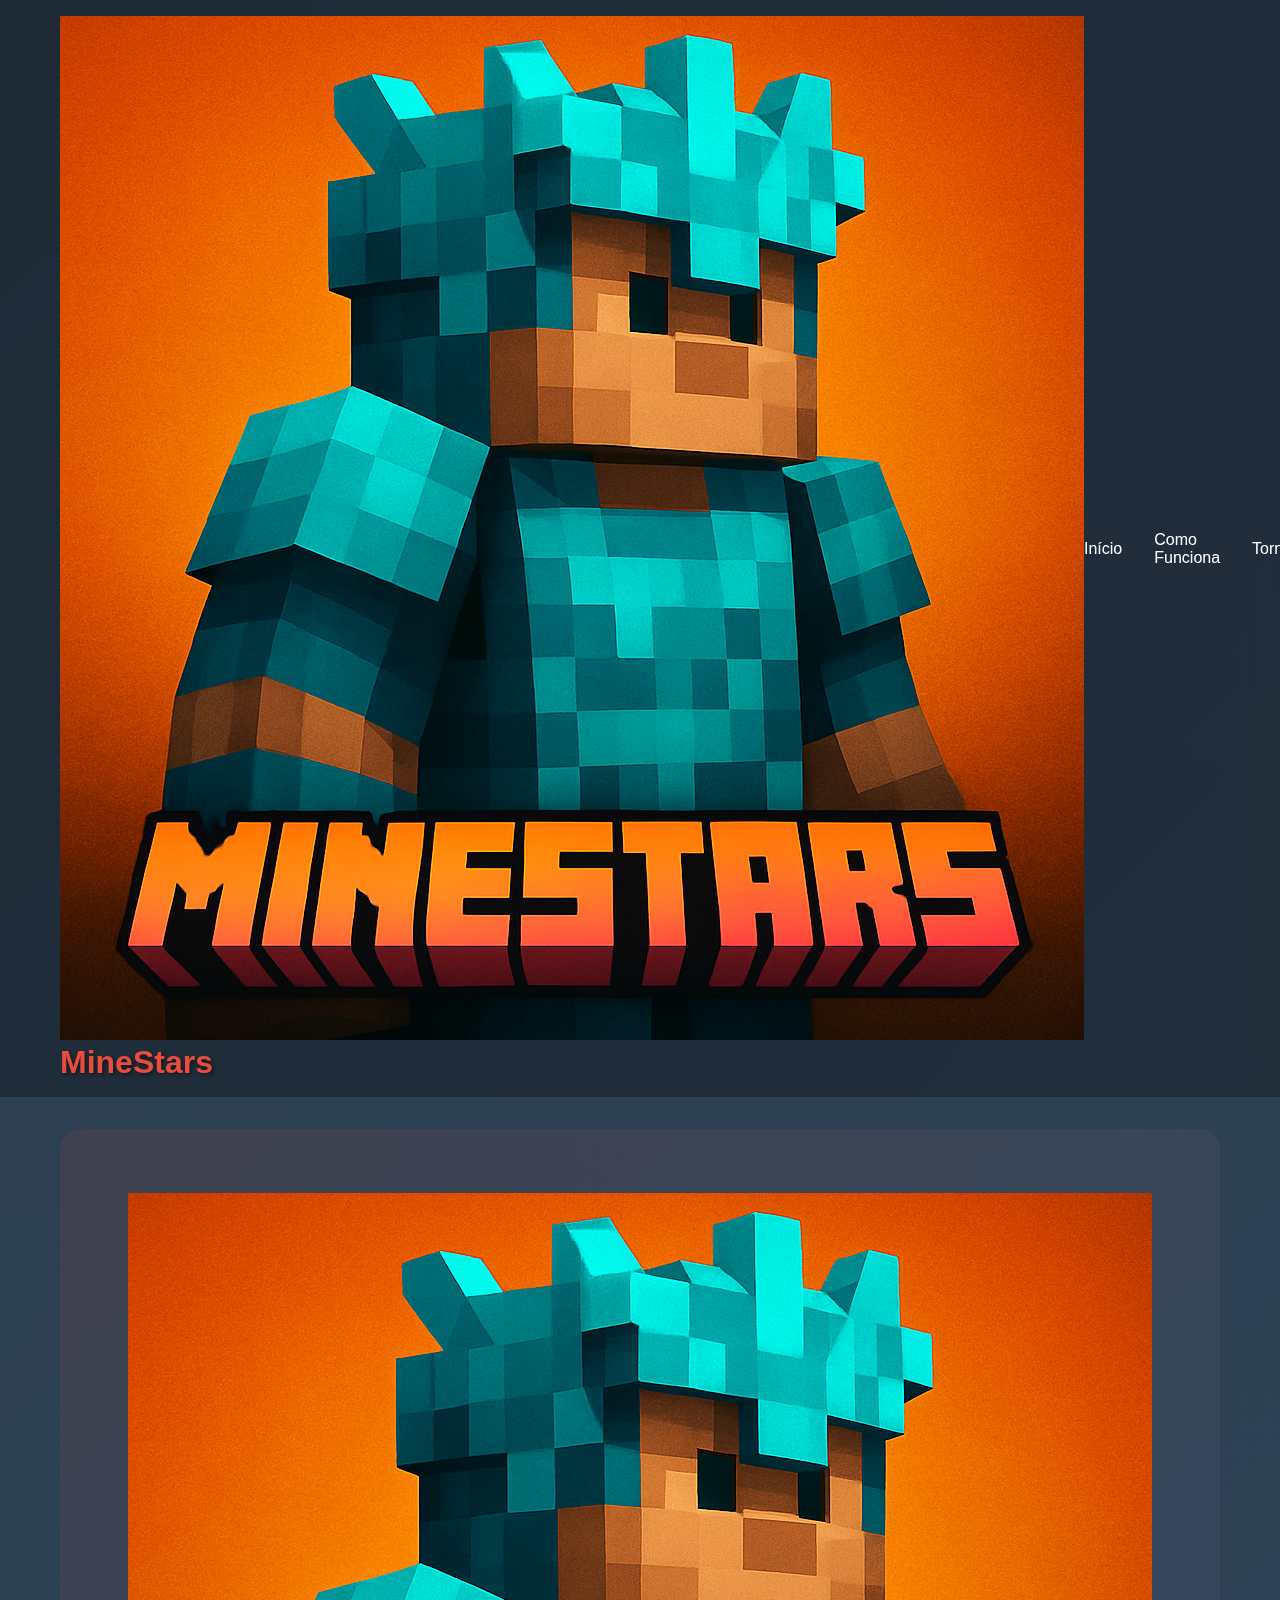
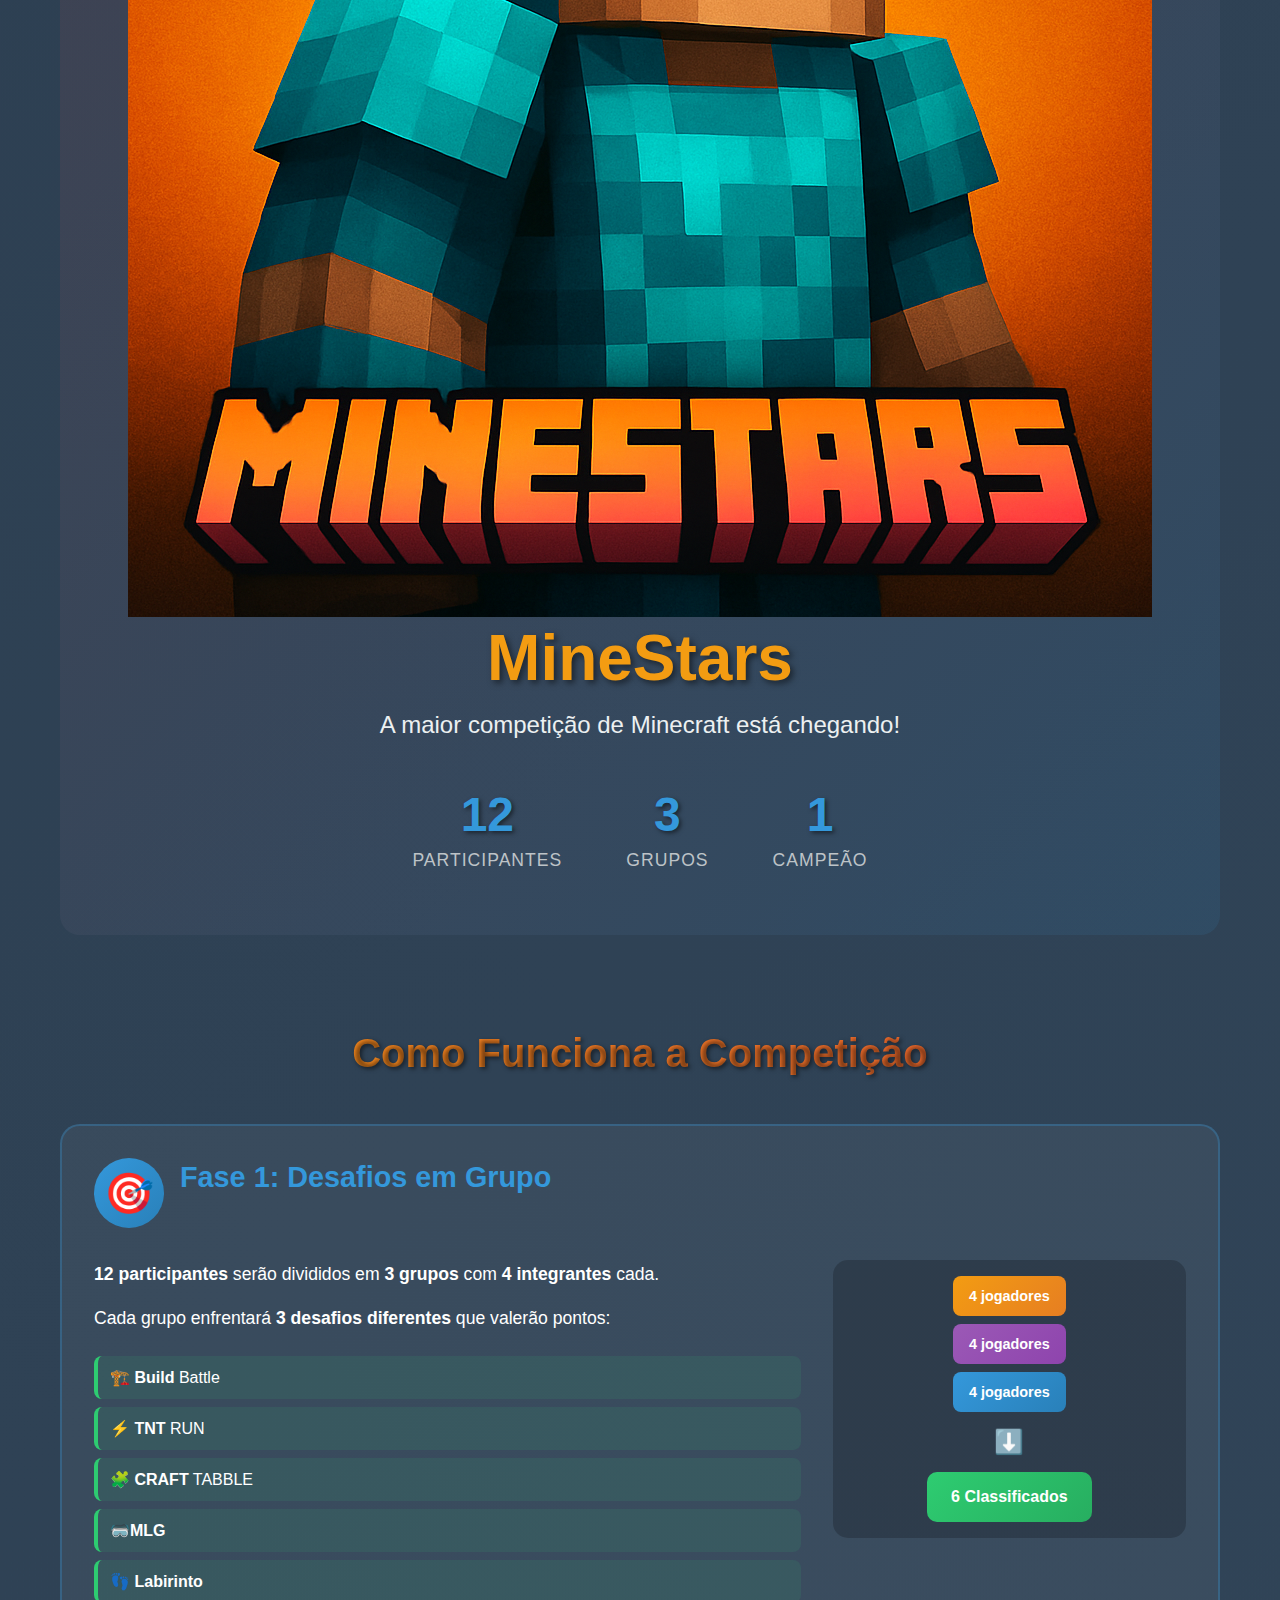
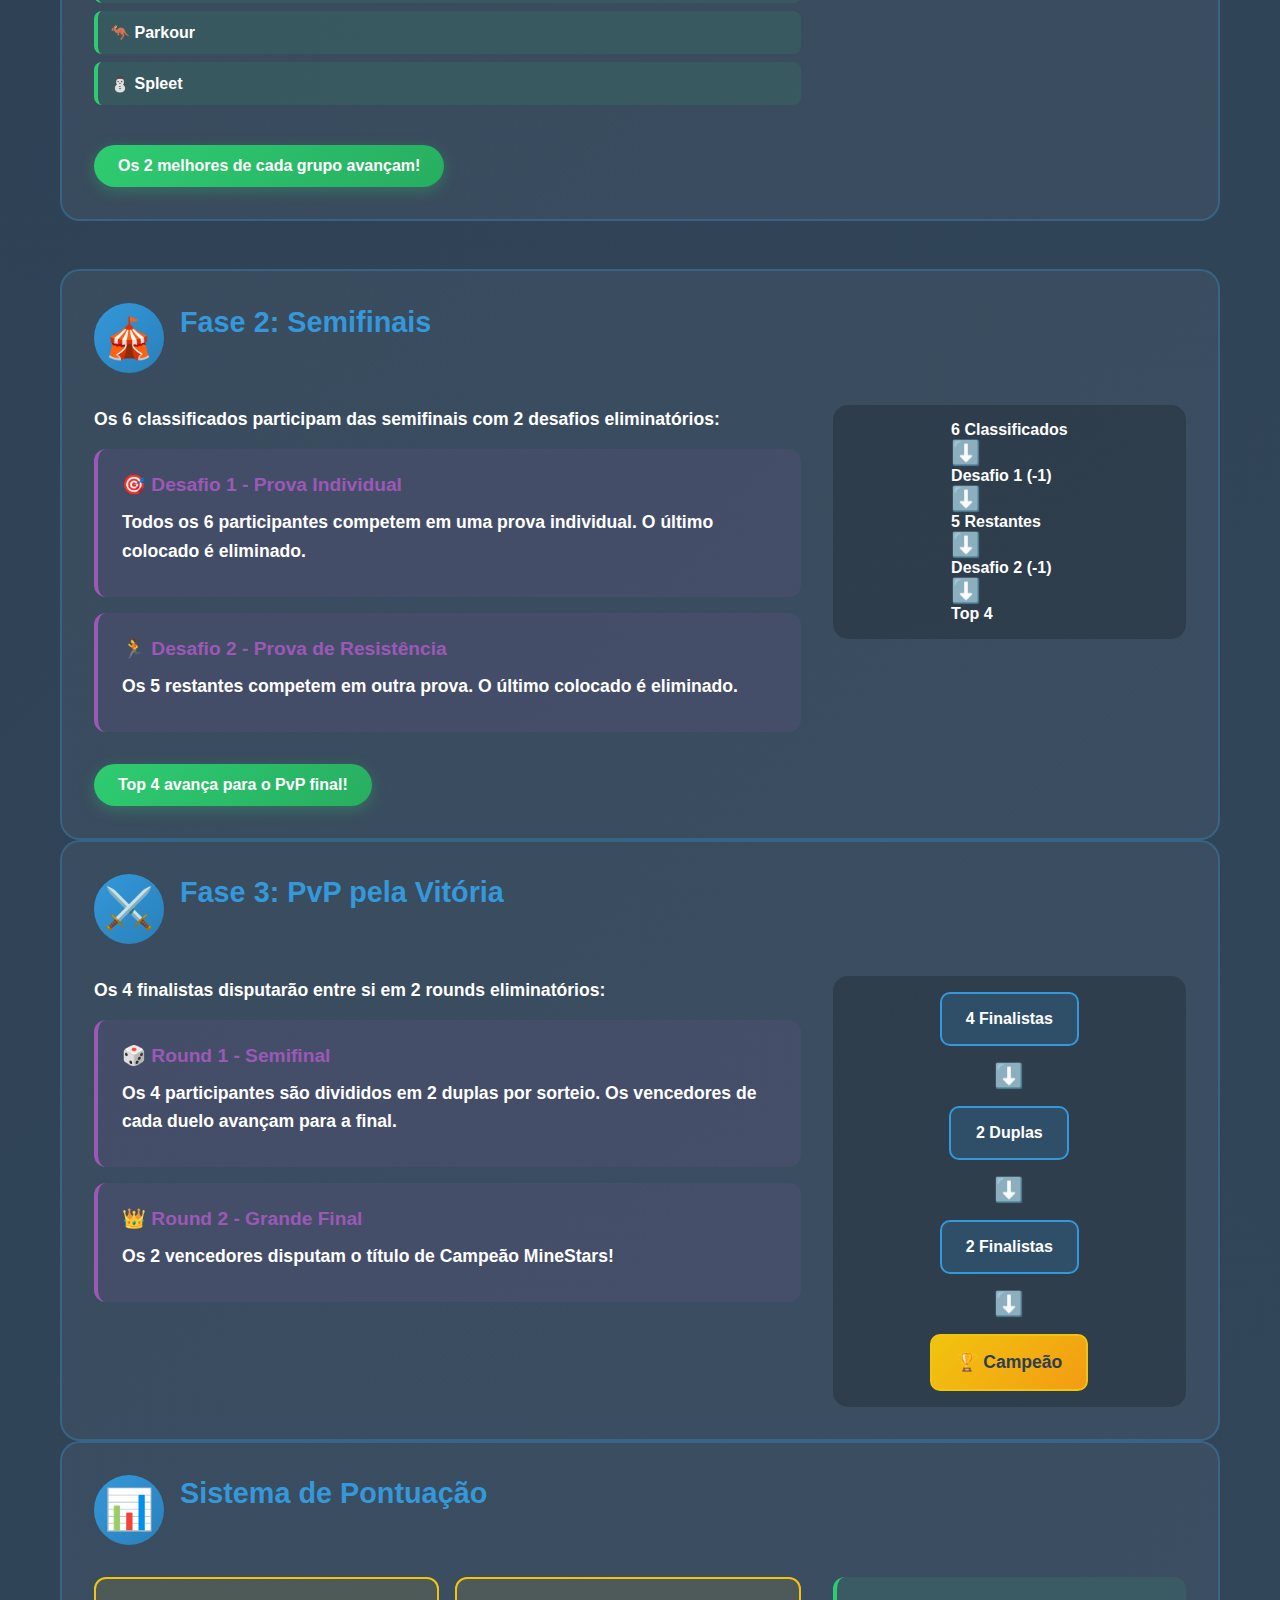
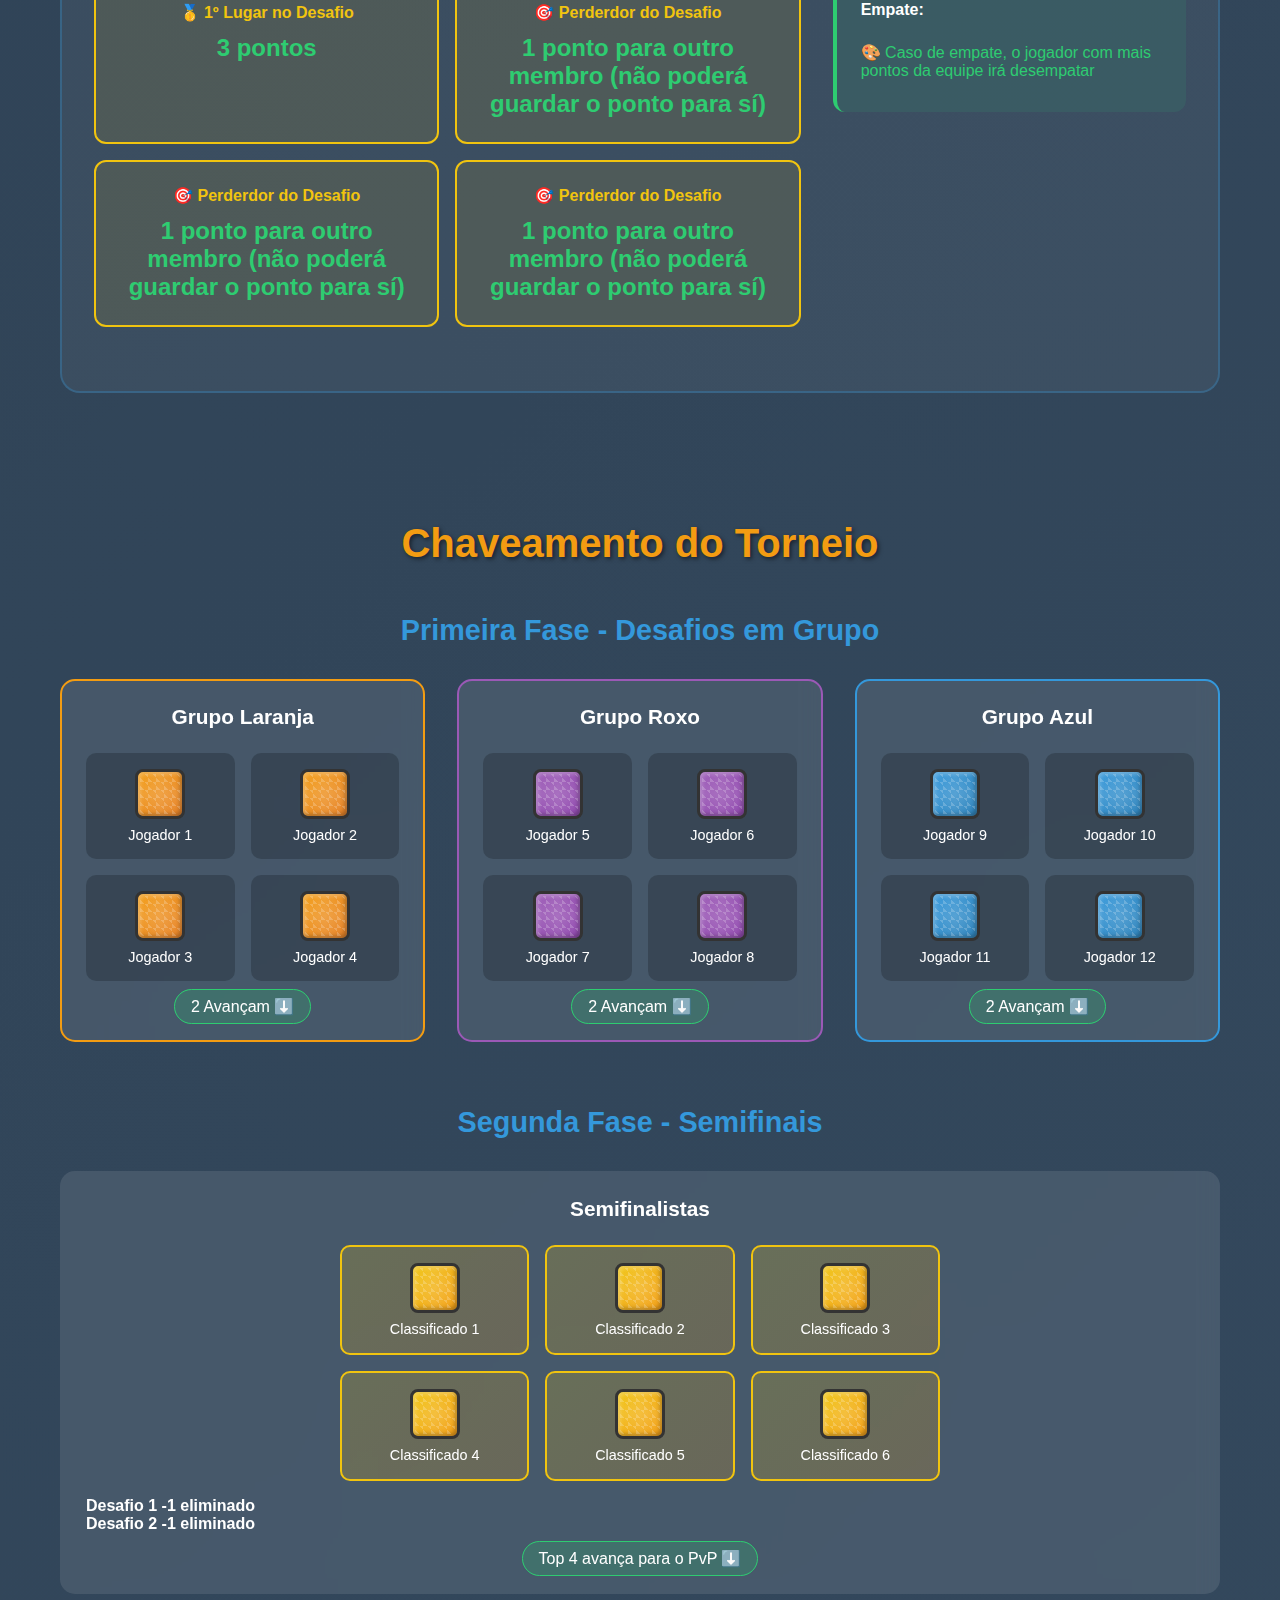
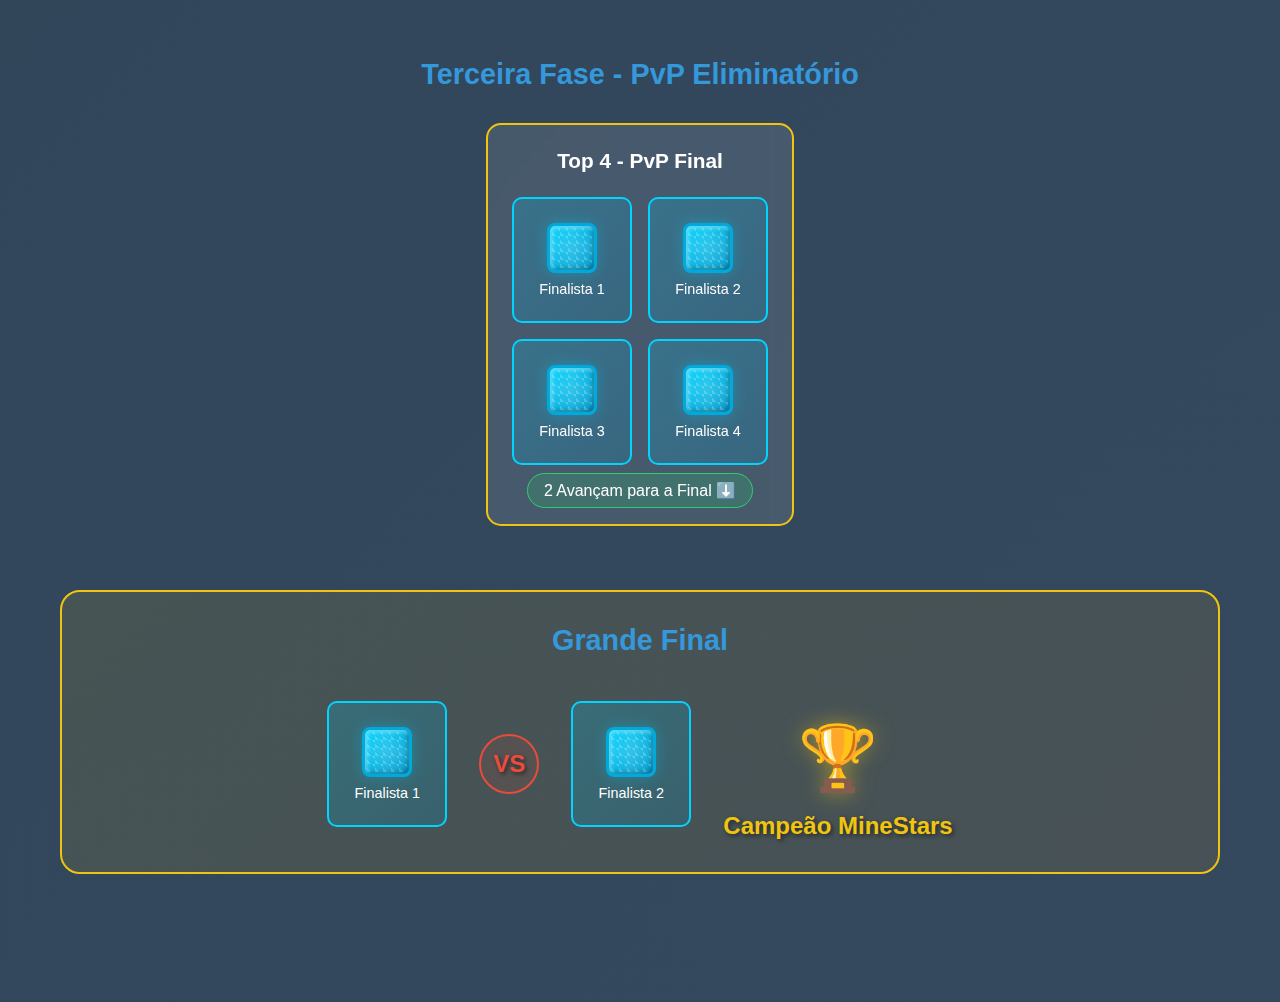
<file: index.html>
<!DOCTYPE html>
<html lang="pt-BR">
<head>
    <meta charset="UTF-8">
    <meta name="viewport" content="width=device-width, initial-scale=1.0">
    <title>MineStars - Competição Minecraft</title>
         <link rel="icon" type="image/png" sizes="32x32" href="fts/Minestars.png" />
    <link rel="stylesheet" href="styles.css">
</head>
<body>
    <header class="header">
        <div class="container">
            <div class="logo">
                <img src="fts/Minestars.png" alt="MineStars Logo" class="logo-icon">
                <h1>MineStars</h1>
            </div>
            <nav class="nav">
                <a href="#inicio" class="nav-link">Início</a>
                <a href="#como-funciona" class="nav-link">Como Funciona</a>
                <a href="#torneio" class="nav-link">Torneio</a>
                <a href="#inscricao" class="nav-link inscricao-btn">Inscrição</a>
            </nav>
        </div>
    </header>

    <main class="main">
        <div class="container">
            <!-- Seção Início -->
            <section id="inicio" class="hero-section">
                <img src="fts/Minestars.png" alt="MineStars Logo" class="hero-logo">
                <h1 class="hero-title">MineStars</h1>
                <p class="hero-subtitle">A maior competição de Minecraft está chegando!</p>
                <div class="hero-stats">
                    <div class="stat-item">
                        <span class="stat-number">12</span>
                        <span class="stat-label">Participantes</span>
                    </div>
                    <div class="stat-item">
                        <span class="stat-number">3</span>
                        <span class="stat-label">Grupos</span>
                    </div>
                    <div class="stat-item">
                        <span class="stat-number">1</span>
                        <span class="stat-label">Campeão</span>
                    </div>
                </div>
            </section>

            <!-- Seção Como Funciona -->
            <section id="como-funciona" class="rules-section">
                <h2 class="section-title">Como Funciona a Competição</h2>
                
                <div class="rules-container">
                    <!-- Fase 1 -->
                    <div class="rule-phase">
                        <div class="phase-header">
                            <div class="phase-icon">🎯</div>
                            <h3 class="phase-title">Fase 1: Desafios em Grupo</h3>
                        </div>
                        <div class="phase-content">
                            <div class="phase-description">
                                <p><strong>12 participantes</strong> serão divididos em <strong>3 grupos</strong> com <strong>4 integrantes</strong> cada.</p>
                                <p>Cada grupo enfrentará <strong>3 desafios diferentes</strong> que valerão pontos:</p>
                                <ul class="challenge-list">
                                    <li>🏗️ <strong>Build</strong> Battle</li>
                                    <li>⚡ <strong>TNT</strong> RUN</li>
                                    <li>🧩 <strong>CRAFT</strong> TABBLE</li>
                                    <li>🥽<strong>MLG</li>
                                    <li>👣 <strong>Labirinto</li>
                                    <li>🦘 <strong>Parkour</li>
                                    <li>⛄ <strong>Spleet</li>
                                </ul>
                                <div class="advancement-info">
                                    <span class="advancement-badge">Os 2 melhores de cada grupo avançam!</span>
                                </div>
                            </div>
                            <div class="phase-visual">
                                <div class="groups-mini">
                                    <div class="mini-group orange">4 jogadores</div>
                                    <div class="mini-group purple">4 jogadores</div>
                                    <div class="mini-group blue">4 jogadores</div>
                                </div>
                                <div class="arrow-down">⬇️</div>
                                <div class="qualified-mini">6 Classificados</div>
                            </div>
                        </div>
                    </div>

                    <!-- Fase 2 -->
                    <div class="rule-phase">
                        <div class="phase-header">
                            <div class="phase-icon">🎪</div>
                            <h3 class="phase-title">Fase 2: Semifinais</h3>
                        </div>
                        <div class="phase-content">
                            <div class="phase-description">
                                <p>Os <strong>6 classificados</strong> participam das semifinais com <strong>2 desafios eliminatórios</strong>:</p>
                                
                                <div class="round-info">
                                    <h4>🎯 Desafio 1 - Prova Individual</h4>
                                    <p>Todos os 6 participantes competem em uma prova individual. O <strong>último colocado é eliminado</strong>.</p>
                                </div>

                                <div class="round-info">
                                    <h4>🏃 Desafio 2 - Prova de Resistência</h4>
                                    <p>Os 5 restantes competem em outra prova. O <strong>último colocado é eliminado</strong>.</p>
                                </div>

                                <div class="advancement-info">
                                    <span class="advancement-badge">Top 4 avança para o PvP final!</span>
                                </div>
                            </div>
                            <div class="phase-visual">
                                <div class="semifinal-flow">
                                    <div class="semifinal-step">6 Classificados</div>
                                    <div class="arrow-down">⬇️</div>
                                    <div class="semifinal-step">Desafio 1 (-1)</div>
                                    <div class="arrow-down">⬇️</div>
                                    <div class="semifinal-step">5 Restantes</div>
                                    <div class="arrow-down">⬇️</div>
                                    <div class="semifinal-step">Desafio 2 (-1)</div>
                                    <div class="arrow-down">⬇️</div>
                                    <div class="semifinal-step top4">Top 4</div>
                                </div>
                            </div>
                        </div>
                    </div>

                    <!-- Fase 3 -->
                    <div class="rule-phase">
                        <div class="phase-header">
                            <div class="phase-icon">⚔️</div>
                            <h3 class="phase-title">Fase 3: PvP pela Vitória</h3>
                        </div>
                        <div class="phase-content">
                            <div class="phase-description">
                                <p>Os <strong>4 finalistas</strong> disputarão entre si em <strong>2 rounds eliminatórios</strong>:</p>
                                
                                <div class="round-info">
                                    <h4>🎲 Round 1 - Semifinal</h4>
                                    <p>Os 4 participantes são divididos em <strong>2 duplas</strong> por sorteio. Os vencedores de cada duelo avançam para a final.</p>
                                </div>

                                <div class="round-info">
                                    <h4>👑 Round 2 - Grande Final</h4>
                                    <p>Os <strong>2 vencedores</strong> disputam o título de <strong>Campeão MineStars</strong>!</p>
                                </div>
                            </div>
                            <div class="phase-visual">
                                <div class="pvp-flow">
                                    <div class="pvp-step">4 Finalistas</div>
                                    <div class="arrow-down">⬇️</div>
                                    <div class="pvp-step">2 Duplas</div>
                                    <div class="arrow-down">⬇️</div>
                                    <div class="pvp-step">2 Finalistas</div>
                                    <div class="arrow-down">⬇️</div>
                                    <div class="pvp-step champion">🏆 Campeão</div>
                                </div>
                            </div>
                        </div>
                    </div>

                    <!-- Sistema de Pontuação -->
                    <div class="rule-phase">
                        <div class="phase-header">
                            <div class="phase-icon">📊</div>
                            <h3 class="phase-title">Sistema de Pontuação</h3>
                        </div>
                        <div class="phase-content">
                            <div class="scoring-grid">
                                <div class="scoring-item">
                                    <h4>🥇 1º Lugar no Desafio</h4>
                                    <span class="points">3 pontos</span>
                                </div>
                                <div class="scoring-item">
                                    <h4>🎯 Perderdor do Desafio</h4>
                                    <span class="points">1 ponto para outro membro (não poderá guardar o ponto para sí) </span>
                                </div>
                                <div class="scoring-item">
                                    <h4>🎯 Perderdor do Desafio</h4>
                                    <span class="points">1 ponto para outro membro (não poderá guardar o ponto para sí)</span>
                                </div>
                                <div class="scoring-item">
                                    <h4>🎯 Perderdor do Desafio</h4>
                                    <span class="points">1 ponto para outro membro (não poderá guardar o ponto para sí)</span>
                                </div>
                            </div>
                            <div class="bonus-info">
                                <p><strong>Empate:</strong></p>
                                <ul>
                                    <li>🎨 Caso de empate, o jogador com mais pontos da equipe irá desempatar</li>
                                </ul>
                            </div>
                        </div>
                    </div>
                </div>
            </section>

            <!-- Seção do Torneio -->
            <section id="torneio" class="tournament-section">
                <h2 class="tournament-title">Chaveamento do Torneio</h2>
                
                <!-- Primeira Fase -->
                <div class="phase">
                    <h3 class="phase-title">Primeira Fase - Desafios em Grupo</h3>
                    <div class="groups-container">
                        <!-- Grupo Laranja -->
                        <div class="group orange-group">
                            <h4 class="group-title">Grupo Laranja</h4>
                            <div class="players-grid">
                                <div class="player-block">
                                    <div class="minecraft-block orange"></div>
                                    <span class="player-name">Jogador 1</span>
                                </div>
                                <div class="player-block">
                                    <div class="minecraft-block orange"></div>
                                    <span class="player-name">Jogador 2</span>
                                </div>
                                <div class="player-block">
                                    <div class="minecraft-block orange"></div>
                                    <span class="player-name">Jogador 3</span>
                                </div>
                                <div class="player-block">
                                    <div class="minecraft-block orange"></div>
                                    <span class="player-name">Jogador 4</span>
                                </div>
                            </div>
                            <div class="advancement">
                                <span class="advancement-text">2 Avançam ⬇️</span>
                            </div>
                        </div>

                        <!-- Grupo Roxo -->
                        <div class="group purple-group">
                            <h4 class="group-title">Grupo Roxo</h4>
                            <div class="players-grid">
                                <div class="player-block">
                                    <div class="minecraft-block purple"></div>
                                    <span class="player-name">Jogador 5</span>
                                </div>
                                <div class="player-block">
                                    <div class="minecraft-block purple"></div>
                                    <span class="player-name">Jogador 6</span>
                                </div>
                                <div class="player-block">
                                    <div class="minecraft-block purple"></div>
                                    <span class="player-name">Jogador 7</span>
                                </div>
                                <div class="player-block">
                                    <div class="minecraft-block purple"></div>
                                    <span class="player-name">Jogador 8</span>
                                </div>
                            </div>
                            <div class="advancement">
                                <span class="advancement-text">2 Avançam ⬇️</span>
                            </div>
                        </div>

                        <!-- Grupo Azul -->
                        <div class="group blue-group">
                            <h4 class="group-title">Grupo Azul</h4>
                            <div class="players-grid">
                                <div class="player-block">
                                    <div class="minecraft-block blue"></div>
                                    <span class="player-name">Jogador 9</span>
                                </div>
                                <div class="player-block">
                                    <div class="minecraft-block blue"></div>
                                    <span class="player-name">Jogador 10</span>
                                </div>
                                <div class="player-block">
                                    <div class="minecraft-block blue"></div>
                                    <span class="player-name">Jogador 11</span>
                                </div>
                                <div class="player-block">
                                    <div class="minecraft-block blue"></div>
                                    <span class="player-name">Jogador 12</span>
                                </div>
                            </div>
                            <div class="advancement">
                                <span class="advancement-text">2 Avançam ⬇️</span>
                            </div>
                        </div>
                    </div>
                </div>

                <!-- Segunda Fase -->
                <div class="phase">
                    <h3 class="phase-title">Segunda Fase - Semifinais</h3>
                    <div class="groups-container">
                        <!-- Semifinalistas -->
                        <div class="group semifinal-group">
                            <h4 class="group-title">Semifinalistas</h4>
                            <div class="players-grid semifinal">
                                <div class="player-block qualified">
                                    <div class="minecraft-block gold"></div>
                                    <span class="player-name">Classificado 1</span>
                                </div>
                                <div class="player-block qualified">
                                    <div class="minecraft-block gold"></div>
                                    <span class="player-name">Classificado 2</span>
                                </div>
                                <div class="player-block qualified">
                                    <div class="minecraft-block gold"></div>
                                    <span class="player-name">Classificado 3</span>
                                </div>
                                <div class="player-block qualified">
                                    <div class="minecraft-block gold"></div>
                                    <span class="player-name">Classificado 4</span>
                                </div>
                                <div class="player-block qualified">
                                    <div class="minecraft-block gold"></div>
                                    <span class="player-name">Classificado 5</span>
                                </div>
                                <div class="player-block qualified">
                                    <div class="minecraft-block gold"></div>
                                    <span class="player-name">Classificado 6</span>
                                </div>
                            </div>
                            <div class="semifinal-challenges">
                                <div class="challenge-round">
                                    <span class="challenge-name">Desafio 1</span>
                                    <span class="elimination">-1 eliminado</span>
                                </div>
                                <div class="challenge-round">
                                    <span class="challenge-name">Desafio 2</span>
                                    <span class="elimination">-1 eliminado</span>
                                </div>
                            </div>
                            <div class="advancement">
                                <span class="advancement-text">Top 4 avança para o PvP ⬇️</span>
                            </div>
                        </div>
                    </div>
                </div>

                <!-- Terceira Fase -->
                <div class="phase">
                    <h3 class="phase-title">Terceira Fase - PvP Eliminatório</h3>
                    <div class="groups-container">
                        <!-- Top 4 para PvP -->
                        <div class="group pvp-group">
                            <h4 class="group-title">Top 4 - PvP Final</h4>
                            <div class="players-grid final-four">
                                <div class="player-block finalist">
                                    <div class="minecraft-block diamond"></div>
                                    <span class="player-name">Finalista 1</span>
                                </div>
                                <div class="player-block finalist">
                                    <div class="minecraft-block diamond"></div>
                                    <span class="player-name">Finalista 2</span>
                                </div>
                                <div class="player-block finalist">
                                    <div class="minecraft-block diamond"></div>
                                    <span class="player-name">Finalista 3</span>
                                </div>
                                <div class="player-block finalist">
                                    <div class="minecraft-block diamond"></div>
                                    <span class="player-name">Finalista 4</span>
                                </div>
                            </div>
                            <div class="advancement">
                                <span class="advancement-text">2 Avançam para a Final ⬇️</span>
                            </div>
                        </div>
                    </div>
                </div>

                <!-- Final -->
                <div class="phase final-phase">
                    <h3 class="phase-title">Grande Final</h3>
                    <div class="final-container">
                        <div class="final-players">
                            <div class="player-block finalist">
                                <div class="minecraft-block diamond"></div>
                                <span class="player-name">Finalista 1</span>
                            </div>
                            <div class="vs">VS</div>
                            <div class="player-block finalist">
                                <div class="minecraft-block diamond"></div>
                                <span class="player-name">Finalista 2</span>
                            </div>
                        <div class="trophy">
                            <div class="trophy-icon">🏆</div>
                            <span class="trophy-text">Campeão MineStars</span>
                        </div>
                    </div>
                </div>
            </section>
        </div>
    </main>

    <script src="script.js"></script>
</body>
</html>
</file>
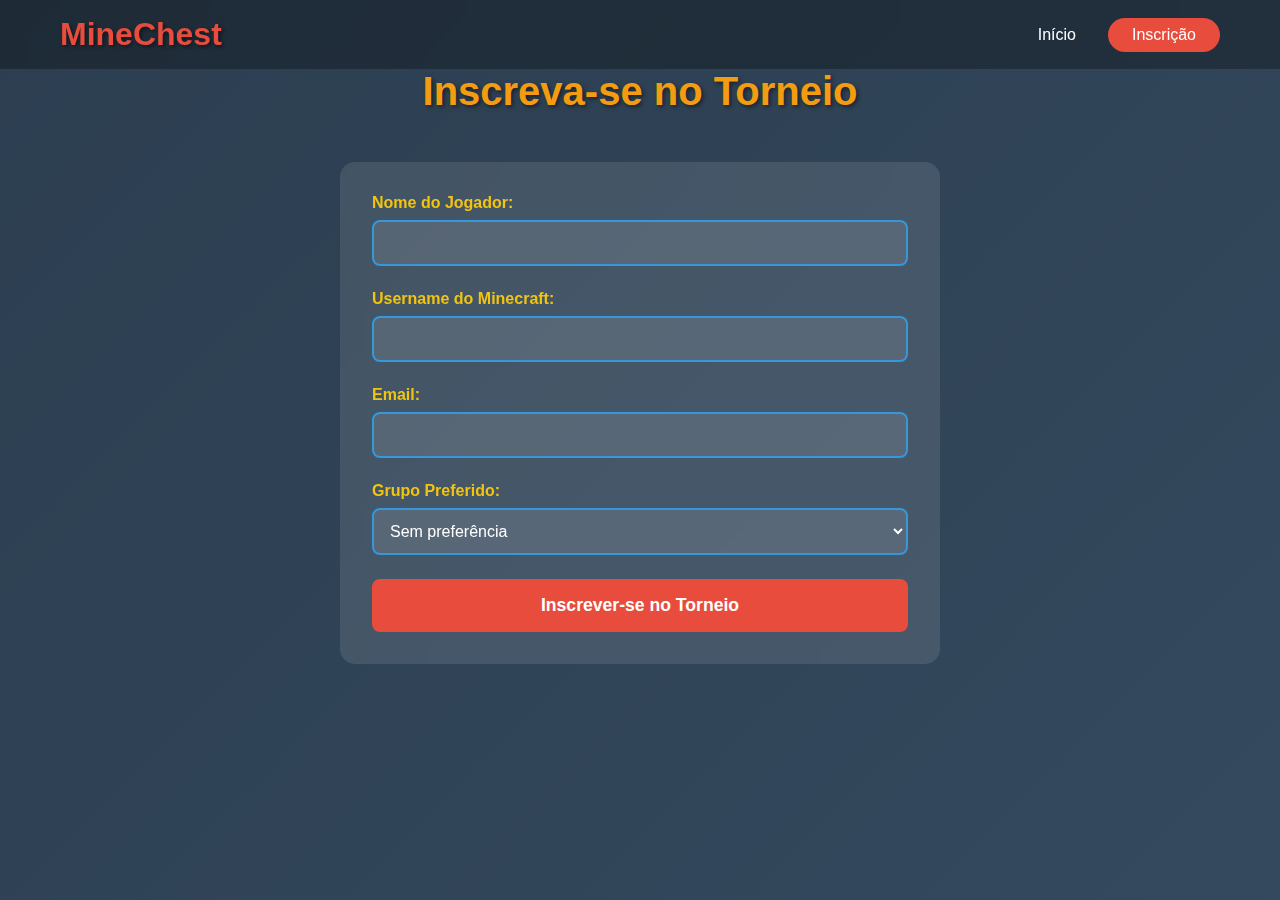
<file: inscricao.html>
<!DOCTYPE html>
<html lang="pt-BR">
<head>
    <meta charset="UTF-8">
    <meta name="viewport" content="width=device-width, initial-scale=1.0">
    <title>Inscrição - MineChest</title>
    <link rel="stylesheet" href="styles.css">
    <style>
        .form-container {
            max-width: 600px;
            margin: 2rem auto;
            background: rgba(255, 255, 255, 0.1);
            padding: 2rem;
            border-radius: 15px;
            backdrop-filter: blur(10px);
        }
        
        .form-group {
            margin-bottom: 1.5rem;
        }
        
        .form-group label {
            display: block;
            margin-bottom: 0.5rem;
            color: #f1c40f;
            font-weight: bold;
        }
        
        .form-group input,
        .form-group select {
            width: 100%;
            padding: 0.75rem;
            border: 2px solid #3498db;
            border-radius: 8px;
            background: rgba(255, 255, 255, 0.1);
            color: #fff;
            font-size: 1rem;
        }
        
        .form-group input:focus,
        .form-group select:focus {
            outline: none;
            border-color: #f1c40f;
            box-shadow: 0 0 10px rgba(241, 196, 15, 0.3);
        }
        
        .submit-btn {
            width: 100%;
            padding: 1rem;
            background: #e74c3c;
            color: white;
            border: none;
            border-radius: 8px;
            font-size: 1.1rem;
            font-weight: bold;
            cursor: pointer;
            transition: all 0.3s ease;
        }
        
        .submit-btn:hover {
            background: #c0392b;
            transform: translateY(-2px);
        }
    </style>
</head>
<body>
    <header class="header">
        <div class="container">
            <div class="logo">
                <h1><a href="index.html" style="color: inherit; text-decoration: none;">MineChest</a></h1>
            </div>
            <nav class="nav">
                <a href="index.html" class="nav-link">Início</a>
                <a href="inscricao.html" class="nav-link inscricao-btn">Inscrição</a>
            </nav>
        </div>
    </header>

    <main class="main">
        <div class="container">
            <h2 class="tournament-title">Inscreva-se no Torneio</h2>
            
            <div class="form-container">
                <form id="inscricaoForm">
                    <div class="form-group">
                        <label for="playerName">Nome do Jogador:</label>
                        <input type="text" id="playerName" name="playerName" required>
                    </div>
                    
                    <div class="form-group">
                        <label for="minecraftUsername">Username do Minecraft:</label>
                        <input type="text" id="minecraftUsername" name="minecraftUsername" required>
                    </div>
                    
                    <div class="form-group">
                        <label for="email">Email:</label>
                        <input type="email" id="email" name="email" required>
                    </div>
                    
                    <div class="form-group">
                        <label for="preferredGroup">Grupo Preferido:</label>
                        <select id="preferredGroup" name="preferredGroup">
                            <option value="">Sem preferência</option>
                            <option value="orange">Grupo Laranja</option>
                            <option value="purple">Grupo Roxo</option>
                            <option value="blue">Grupo Azul</option>
                        </select>
                    </div>
                    
                    <button type="submit" class="submit-btn">Inscrever-se no Torneio</button>
                </form>
            </div>
        </div>
    </main>

    <script src="script.js"></script>
</body>
</html>
</file>
<file: styles.css>
* {
    margin: 0;
    padding: 0;
    box-sizing: border-box;
}

body {
    font-family: 'Arial', sans-serif;
    background: linear-gradient(135deg, #2c3e50, #34495e);
    color: #fff;
    min-height: 100vh;
}

.container {
    max-width: 1200px;
    margin: 0 auto;
    padding: 0 20px;
}

/* Header */
.header {
    background: rgba(0, 0, 0, 0.3);
    padding: 1rem 0;
    backdrop-filter: blur(10px);
    position: sticky;
    top: 0;
    z-index: 100;
}

.header .container {
    display: flex;
    justify-content: space-between;
    align-items: center;
}

.logo h1 {
    color: #e74c3c;
    font-size: 2rem;
    font-weight: bold;
    text-shadow: 2px 2px 4px rgba(0, 0, 0, 0.5);
}

.nav {
    display: flex;
    gap: 2rem;
    align-items: center;
}

.nav-link {
    color: #fff;
    text-decoration: none;
    font-weight: 500;
    transition: color 0.3s ease;
}

.nav-link:hover {
    color: #3498db;
}

.inscricao-btn {
    background: #e74c3c;
    padding: 0.5rem 1.5rem;
    border-radius: 25px;
    transition: all 0.3s ease;
}

.inscricao-btn:hover {
    background: #c0392b;
    color: #fff;
    transform: translateY(-2px);
}

/* Hero Section */
.hero-section {
    text-align: center;
    padding: 4rem 0;
    background: linear-gradient(135deg, rgba(231, 76, 60, 0.1), rgba(52, 152, 219, 0.1));
    border-radius: 20px;
    margin: 2rem 0;
}

.hero-title {
    font-size: 4rem;
    color: #f39c12;
    text-shadow: 3px 3px 6px rgba(0, 0, 0, 0.5);
    margin-bottom: 1rem;
}

.hero-subtitle {
    font-size: 1.5rem;
    color: #ecf0f1;
    margin-bottom: 3rem;
}

.hero-stats {
    display: flex;
    justify-content: center;
    gap: 4rem;
    flex-wrap: wrap;
}

.stat-item {
    display: flex;
    flex-direction: column;
    align-items: center;
    gap: 0.5rem;
}

.stat-number {
    font-size: 3rem;
    font-weight: bold;
    color: #3498db;
    text-shadow: 2px 2px 4px rgba(0, 0, 0, 0.5);
}

.stat-label {
    font-size: 1.1rem;
    color: #bdc3c7;
    text-transform: uppercase;
    letter-spacing: 1px;
}

/* Rules Section */
.rules-section {
    padding: 4rem 0;
}

.section-title {
    text-align: center;
    font-size: 2.5rem;
    margin-bottom: 3rem;
    color: #f39c12;
    text-shadow: 2px 2px 4px rgba(0, 0, 0, 0.5);
}

.rules-container {
    display: flex;
    flex-direction: column;
    gap: 3rem;
}

.rule-phase {
    background: rgba(255, 255, 255, 0.05);
    border-radius: 20px;
    padding: 2rem;
    border: 2px solid rgba(52, 152, 219, 0.3);
    transition: all 0.3s ease;
}

.rule-phase:hover {
    transform: translateY(-5px);
    box-shadow: 0 15px 40px rgba(0, 0, 0, 0.3);
    border-color: rgba(52, 152, 219, 0.6);
}

.phase-header {
    display: flex;
    align-items: center;
    gap: 1rem;
    margin-bottom: 2rem;
}

.phase-icon {
    font-size: 2.5rem;
    background: linear-gradient(135deg, #3498db, #2980b9);
    padding: 1rem;
    border-radius: 50%;
    width: 70px;
    height: 70px;
    display: flex;
    align-items: center;
    justify-content: center;
}

.phase-title {
    font-size: 1.8rem;
    color: #3498db;
}

.phase-content {
    display: grid;
    grid-template-columns: 2fr 1fr;
    gap: 2rem;
    align-items: start;
}

.phase-description p {
    margin-bottom: 1rem;
    line-height: 1.6;
    font-size: 1.1rem;
}

.challenge-list {
    list-style: none;
    margin: 1.5rem 0;
}

.challenge-list li {
    padding: 0.75rem;
    margin: 0.5rem 0;
    background: rgba(46, 204, 113, 0.1);
    border-left: 4px solid #2ecc71;
    border-radius: 8px;
    font-size: 1rem;
}

.advancement-badge {
    background: linear-gradient(135deg, #2ecc71, #27ae60);
    padding: 0.75rem 1.5rem;
    border-radius: 25px;
    font-weight: bold;
    display: inline-block;
    margin-top: 1rem;
    box-shadow: 0 4px 15px rgba(46, 204, 113, 0.3);
}

.round-info {
    background: rgba(155, 89, 182, 0.1);
    padding: 1.5rem;
    border-radius: 12px;
    margin: 1rem 0;
    border-left: 4px solid #9b59b6;
}

.round-info h4 {
    color: #9b59b6;
    margin-bottom: 0.75rem;
    font-size: 1.2rem;
}

.round-info p {
    margin-bottom: 0.5rem;
}

/* Phase Visual */
.phase-visual {
    display: flex;
    flex-direction: column;
    align-items: center;
    gap: 1rem;
    padding: 1rem;
    background: rgba(0, 0, 0, 0.2);
    border-radius: 15px;
}

.groups-mini {
    display: flex;
    flex-direction: column;
    gap: 0.5rem;
}

.mini-group {
    padding: 0.75rem 1rem;
    border-radius: 8px;
    text-align: center;
    font-weight: bold;
    font-size: 0.9rem;
}

.mini-group.orange {
    background: linear-gradient(135deg, #f39c12, #e67e22);
}

.mini-group.purple {
    background: linear-gradient(135deg, #9b59b6, #8e44ad);
}

.mini-group.blue {
    background: linear-gradient(135deg, #3498db, #2980b9);
}

.qualified-mini {
    background: linear-gradient(135deg, #2ecc71, #27ae60);
    padding: 1rem 1.5rem;
    border-radius: 10px;
    font-weight: bold;
}

.arrow-down {
    font-size: 1.5rem;
    color: #f39c12;
}

.pvp-flow {
    display: flex;
    flex-direction: column;
    align-items: center;
    gap: 1rem;
}

.pvp-step {
    background: rgba(52, 152, 219, 0.2);
    padding: 1rem 1.5rem;
    border-radius: 10px;
    border: 2px solid #3498db;
    font-weight: bold;
    text-align: center;
    min-width: 120px;
}

.pvp-step.champion {
    background: linear-gradient(135deg, #f1c40f, #f39c12);
    border-color: #f1c40f;
    color: #2c3e50;
    font-size: 1.1rem;
}

/* Scoring System */
.scoring-grid {
    display: grid;
    grid-template-columns: repeat(auto-fit, minmax(250px, 1fr));
    gap: 1rem;
    margin-bottom: 2rem;
}

.scoring-item {
    background: rgba(241, 196, 15, 0.1);
    padding: 1.5rem;
    border-radius: 12px;
    border: 2px solid #f1c40f;
    text-align: center;
}

.scoring-item h4 {
    color: #f1c40f;
    margin-bottom: 0.75rem;
}

.points {
    font-size: 1.5rem;
    font-weight: bold;
    color: #2ecc71;
}

.bonus-info {
    background: rgba(46, 204, 113, 0.1);
    padding: 1.5rem;
    border-radius: 12px;
    border-left: 4px solid #2ecc71;
}

.bonus-info ul {
    list-style: none;
    margin-top: 1rem;
}

.bonus-info li {
    padding: 0.5rem 0;
    color: #2ecc71;
    font-weight: 500;
}

/* Tournament Section */
.tournament-section {
    padding: 4rem 0;
}

.tournament-title {
    text-align: center;
    font-size: 2.5rem;
    margin-bottom: 3rem;
    color: #f39c12;
    text-shadow: 2px 2px 4px rgba(0, 0, 0, 0.5);
}

.phase {
    margin-bottom: 4rem;
}

.phase-title {
    text-align: center;
    font-size: 1.8rem;
    margin-bottom: 2rem;
    color: #3498db;
}

.groups-container {
    display: grid;
    grid-template-columns: repeat(auto-fit, minmax(300px, 1fr));
    gap: 2rem;
    margin-bottom: 2rem;
}

.group {
    background: rgba(255, 255, 255, 0.1);
    border-radius: 15px;
    padding: 1.5rem;
    backdrop-filter: blur(10px);
    border: 2px solid transparent;
    transition: all 0.3s ease;
}

.orange-group {
    border-color: #f39c12;
}

.purple-group {
    border-color: #9b59b6;
}

.blue-group {
    border-color: #3498db;
}

.pvp-group {
    border-color: #f1c40f;
    grid-column: 1 / -1;
    max-width: 800px;
    margin: 0 auto;
}

.group:hover {
    transform: translateY(-5px);
    box-shadow: 0 10px 30px rgba(0, 0, 0, 0.3);
}

.group-title {
    text-align: center;
    margin-bottom: 1.5rem;
    font-size: 1.3rem;
}

.players-grid {
    display: grid;
    grid-template-columns: repeat(2, 1fr);
    gap: 1rem;
    margin-bottom: 1rem;
}

.players-grid.semifinal {
    grid-template-columns: repeat(3, 1fr);
    max-width: 600px;
    margin: 0 auto 1rem;
}

.player-block {
    display: flex;
    flex-direction: column;
    align-items: center;
    gap: 0.5rem;
    padding: 1rem;
    background: rgba(0, 0, 0, 0.2);
    border-radius: 10px;
    transition: all 0.3s ease;
}

.player-block:hover {
    transform: scale(1.05);
    background: rgba(0, 0, 0, 0.4);
}

.minecraft-block {
    width: 50px;
    height: 50px;
    border-radius: 8px;
    border: 3px solid #333;
    position: relative;
    box-shadow: 
        inset 2px 2px 4px rgba(255, 255, 255, 0.3),
        inset -2px -2px 4px rgba(0, 0, 0, 0.3);
}

.minecraft-block::before {
    content: '';
    position: absolute;
    top: 2px;
    left: 2px;
    right: 2px;
    bottom: 2px;
    border-radius: 4px;
    background: linear-gradient(45deg, 
        rgba(255, 255, 255, 0.2) 25%, 
        transparent 25%, 
        transparent 75%, 
        rgba(255, 255, 255, 0.2) 75%);
    background-size: 8px 8px;
}

.minecraft-block.orange {
    background: linear-gradient(135deg, #f39c12, #e67e22);
}

.minecraft-block.purple {
    background: linear-gradient(135deg, #9b59b6, #8e44ad);
}

.minecraft-block.blue {
    background: linear-gradient(135deg, #3498db, #2980b9);
}

.minecraft-block.gold {
    background: linear-gradient(135deg, #f1c40f, #f39c12);
}

.minecraft-block.diamond {
    background: linear-gradient(135deg, #00d4ff, #0099cc);
    border-color: #00aadd;
    box-shadow: 
        inset 2px 2px 4px rgba(255, 255, 255, 0.4),
        inset -2px -2px 4px rgba(0, 0, 0, 0.3),
        0 0 15px rgba(0, 212, 255, 0.3);
}

.player-name {
    font-size: 0.9rem;
    font-weight: 500;
    text-align: center;
}

.advancement {
    text-align: center;
    margin-top: 1rem;
}

.advancement-text {
    background: rgba(46, 204, 113, 0.2);
    padding: 0.5rem 1rem;
    border-radius: 20px;
    border: 1px solid #2ecc71;
    font-weight: 500;
}

/* Final Phase */
.final-phase {
    background: linear-gradient(135deg, rgba(241, 196, 15, 0.1), rgba(243, 156, 18, 0.1));
    border-radius: 20px;
    padding: 2rem;
    border: 2px solid #f1c40f;
}

.final-container {
    display: flex;
    flex-direction: column;
    align-items: center;
    gap: 2rem;
}

.final-players {
    display: flex;
    align-items: center;
    gap: 2rem;
    flex-wrap: wrap;
    justify-content: center;
}

.player-block.finalist {
    background: linear-gradient(135deg, rgba(0, 212, 255, 0.2), rgba(0, 153, 204, 0.2));
    border: 2px solid #00d4ff;
    padding: 1.5rem;
    min-width: 120px;
}

.player-block.qualified {
    background: linear-gradient(135deg, rgba(241, 196, 15, 0.2), rgba(243, 156, 18, 0.2));
    border: 2px solid #f1c40f;
}

.vs {
    font-size: 1.5rem;
    font-weight: bold;
    color: #e74c3c;
    text-shadow: 2px 2px 4px rgba(0, 0, 0, 0.5);
    padding: 0.5rem;
    background: rgba(231, 76, 60, 0.1);
    border-radius: 50%;
    width: 60px;
    height: 60px;
    display: flex;
    align-items: center;
    justify-content: center;
    border: 2px solid #e74c3c;
}

.trophy {
    display: flex;
    flex-direction: column;
    align-items: center;
    gap: 1rem;
    margin-top: 2rem;
}

.trophy-icon {
    font-size: 4rem;
    filter: drop-shadow(0 0 10px rgba(241, 196, 15, 0.5));
    animation: glow 2s ease-in-out infinite alternate;
}

@keyframes glow {
    from {
        filter: drop-shadow(0 0 10px rgba(241, 196, 15, 0.5));
    }
    to {
        filter: drop-shadow(0 0 20px rgba(241, 196, 15, 0.8));
    }
}

.trophy-text {
    font-size: 1.5rem;
    font-weight: bold;
    color: #f1c40f;
    text-shadow: 2px 2px 4px rgba(0, 0, 0, 0.5);
}

/* Responsive Design */
@media (max-width: 1024px) {
    .phase-content {
        grid-template-columns: 1fr;
        gap: 1.5rem;
    }
    
    .hero-stats {
        gap: 2rem;
    }
    
    .stat-number {
        font-size: 2.5rem;
    }
}

@media (max-width: 768px) {
    .header .container {
        flex-direction: column;
        gap: 1rem;
    }

    .nav {
        gap: 1rem;
        flex-wrap: wrap;
        justify-content: center;
    }

    .hero-title {
        font-size: 3rem;
    }
    
    .hero-subtitle {
        font-size: 1.2rem;
    }

    .section-title {
        font-size: 2rem;
    }

    .tournament-title {
        font-size: 2rem;
    }

    .phase-title {
        font-size: 1.5rem;
    }

    .groups-container {
        grid-template-columns: 1fr;
    }

    .final-players {
        flex-direction: column;
        gap: 1rem;
    }

    .vs {
        transform: rotate(90deg);
    }

    .minecraft-block {
        width: 40px;
        height: 40px;
    }

    .logo h1 {
        font-size: 1.5rem;
    }
    
    .hero-stats {
        flex-direction: column;
        gap: 1.5rem;
    }
    
    .scoring-grid {
        grid-template-columns: 1fr;
    }
    
    .phase-icon {
        font-size: 2rem;
        width: 60px;
        height: 60px;
    }
    
    .phase-title {
        font-size: 1.4rem;
    }
}

@media (max-width: 480px) {
    .container {
        padding: 0 10px;
    }

    .group {
        padding: 1rem;
    }

    .player-block {
        padding: 0.5rem;
    }

    .minecraft-block {
        width: 35px;
        height: 35px;
    }

    .player-name {
        font-size: 0.8rem;
    }

    .hero-title {
        font-size: 2.5rem;
    }
    
    .hero-subtitle {
        font-size: 1rem;
    }
    
    .rule-phase {
        padding: 1.5rem;
    }
    
    .phase-header {
        flex-direction: column;
        text-align: center;
        gap: 0.5rem;
    }
    
    .challenge-list li {
        font-size: 0.9rem;
        padding: 0.5rem;
    }
    
    .round-info {
        padding: 1rem;
    }
    
    .scoring-item {
        padding: 1rem;
    }
}

/* Animations */
@keyframes fadeInUp {
    from {
        opacity: 0;
        transform: translateY(30px);
    }
    to {
        opacity: 1;
        transform: translateY(0);
    }
}

.group {
    animation: fadeInUp 0.6s ease-out;
}

.group:nth-child(1) {
    animation-delay: 0.1s;
}

.group:nth-child(2) {
    animation-delay: 0.2s;
}

.group:nth-child(3) {
    animation-delay: 0.3s;
}

.rule-phase {
    animation: fadeInUp 0.8s ease-out;
}

.rule-phase:nth-child(1) {
    animation-delay: 0.2s;
}

.rule-phase:nth-child(2) {
    animation-delay: 0.4s;
}

.rule-phase:nth-child(3) {
    animation-delay: 0.6s;
}

/* Hover effects for minecraft blocks */
.minecraft-block {
    transition: all 0.3s ease;
}

.minecraft-block:hover {
    transform: rotateY(15deg) rotateX(15deg);
    box-shadow: 
        inset 2px 2px 4px rgba(255, 255, 255, 0.4),
        inset -2px -2px 4px rgba(0, 0, 0, 0.4),
        0 5px 15px rgba(0, 0, 0, 0.3);
}

/* Status indicators */
.player-block.eliminated {
    opacity: 0.5;
    background: rgba(231, 76, 60, 0.2);
    border: 2px solid #e74c3c;
}

.player-block.winner {
    background: linear-gradient(135deg, rgba(241, 196, 15, 0.3), rgba(243, 156, 18, 0.3));
    border: 2px solid #f1c40f;
    box-shadow: 0 0 20px rgba(241, 196, 15, 0.3);
}

/* Additional minecraft-style effects */
.minecraft-block::after {
    content: '';
    position: absolute;
    top: 0;
    left: 0;
    right: 0;
    bottom: 0;
    background: 
        linear-gradient(90deg, transparent 0%, rgba(255,255,255,0.1) 50%, transparent 100%),
        linear-gradient(0deg, transparent 0%, rgba(255,255,255,0.1) 50%, transparent 100%);
    border-radius: 5px;
    pointer-events: none;
}

/* Scroll behavior */
html {
    scroll-behavior: smooth;
}

/* Loading animation */
@keyframes pulse {
    0% {
        transform: scale(1);
    }
    50% {
        transform: scale(1.05);
    }
    100% {
        transform: scale(1);
    }
}

.hero-title {
    animation: pulse 3s ease-in-out infinite;
}

/* Gradient text effect */
.section-title {
    background: linear-gradient(45deg, #f39c12, #e74c3c, #9b59b6, #3498db);
    background-size: 400% 400%;
    -webkit-background-clip: text;
    -webkit-text-fill-color: transparent;
    background-clip: text;
    animation: gradientShift 4s ease infinite;
}

@keyframes gradientShift {
    0% {
        background-position: 0% 50%;
    }
    50% {
        background-position: 100% 50%;
    }
    100% {
        background-position: 0% 50%;
    }
}
</file>
